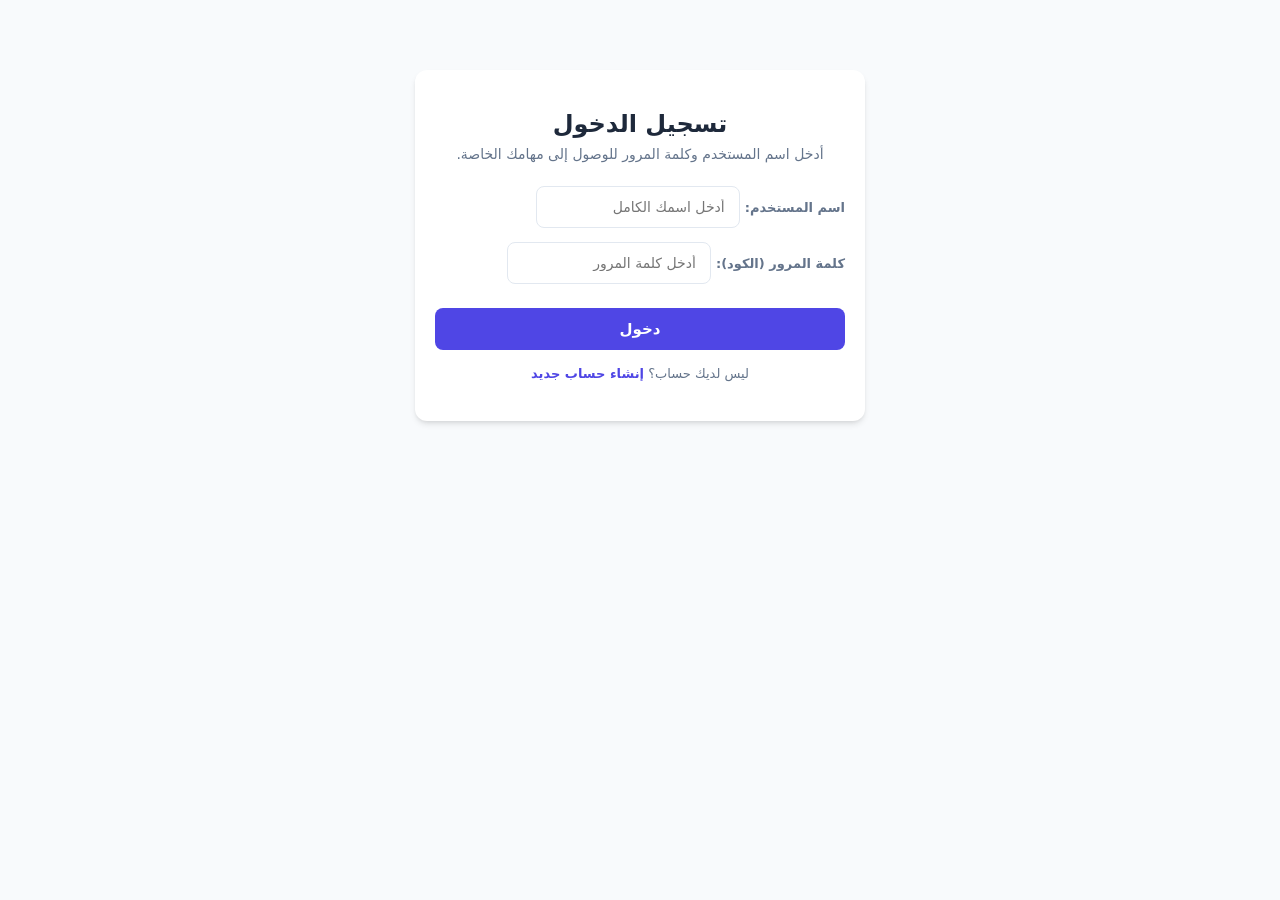
<file: index.html>
<!DOCTYPE html>
<html lang="ar" dir="rtl">
<head>
    <meta charset="UTF-8">
    <meta name="viewport" content="width=device-width, initial-scale=1.0">
    <title>منظم المهام اليومية الاحترافي</title>
    <style>
        :root {
            --primary: #4f46e5;
            --primary-hover: #4338ca;
            --bg-color: #f8fafc;
            --card-bg: #ffffff;
            --text-main: #1e293b;
            --text-muted: #64748b;
            --border: #e2e8f0;
            --success: #10b981;
            --danger: #ef4444;
            --radius: 12px;
            --shadow: 0 4px 6px -1px rgba(0, 0, 0, 0.1), 0 2px 4px -2px rgba(0, 0, 0, 0.1);
        }

        * {
            box-sizing: border-box;
            margin: 0;
            padding: 0;
            font-family: system-ui, -apple-system, BlinkMacSystemFont, "Segoe UI", Roboto, Oxygen, Ubuntu, Cantarell, sans-serif;
        }

        body {
            background-color: var(--bg-color);
            color: var(--text-main);
            min-height: 100vh;
            display: flex;
            flex-direction: column;
            align-items: center;
            padding: 20px;
        }

        .container {
            width: 100%;
            max-width: 800px;
            background: var(--card-bg);
            border-radius: var(--radius);
            box-shadow: var(--shadow);
            padding: 24px;
            margin-bottom: 30px;
        }

        /* شاشة تسجيل الدخول وإنشاء الحساب */
        .auth-container {
            text-align: center;
            padding: 40px 20px;
            max-width: 450px;
            margin-top: 50px;
        }

        .auth-container h2 {
            margin-bottom: 8px;
            color: var(--text-main);
        }

        .auth-container p {
            color: var(--text-muted);
            margin-bottom: 24px;
            font-size: 14px;
        }

        .auth-form {
            display: flex;
            flex-direction: column;
            gap: 14px;
            text-align: right;
        }

        .auth-form label {
            font-size: 13px;
            font-weight: 600;
            color: var(--text-muted);
        }

        .auth-form input {
            padding: 12px 14px;
            border: 1px solid var(--border);
            border-radius: 8px;
            font-size: 14px;
            outline: none;
        }

        .auth-form input:focus {
            border-color: var(--primary);
        }

        .auth-submit-btn {
            background: var(--primary);
            color: white;
            border: none;
            padding: 12px;
            border-radius: 8px;
            font-weight: 600;
            font-size: 15px;
            cursor: pointer;
            transition: background 0.2s;
            margin-top: 10px;
        }

        .auth-submit-btn:hover {
            background: var(--primary-hover);
        }

        .auth-switch {
            margin-top: 16px;
            font-size: 13px;
            color: var(--text-muted);
        }

        .auth-switch a {
            color: var(--primary);
            text-decoration: none;
            font-weight: 600;
            cursor: pointer;
        }

        .auth-switch a:hover {
            text-decoration: underline;
        }

        .error-msg {
            color: var(--danger);
            font-size: 12px;
            margin-top: 4px;
            display: none;
        }

        /* رأس الصفحة وحساب المستخدم */
        .app-header {
            display: flex;
            justify-content: space-between;
            align-items: center;
            border-bottom: 1px solid var(--border);
            padding-bottom: 16px;
            margin-bottom: 20px;
            flex-wrap: wrap;
            gap: 12px;
        }

        .user-profile {
            display: flex;
            align-items: center;
            gap: 12px;
        }

        .user-avatar {
            width: 44px;
            height: 44px;
            border-radius: 50%;
            object-fit: cover;
            border: 2px solid var(--primary);
            background: #e0e7ff;
            display: flex;
            align-items: center;
            justify-content: center;
            font-weight: bold;
            color: var(--primary);
            font-size: 18px;
        }

        .user-info h4 {
            font-size: 15px;
            color: var(--text-main);
        }

        .user-info span {
            font-size: 12px;
            color: var(--text-muted);
        }

        .logout-btn {
            background: #fee2e2;
            color: var(--danger);
            border: none;
            padding: 6px 14px;
            border-radius: 6px;
            font-size: 13px;
            font-weight: 600;
            cursor: pointer;
            transition: background 0.2s;
        }

        .logout-btn:hover {
            background: #fecaca;
        }

        /* تاريخ اليوم وزر اليوم */
        .date-display-bar {
            display: flex;
            justify-content: space-between;
            align-items: center;
            background: #f8fafc;
            padding: 12px 16px;
            border-radius: 8px;
            margin-bottom: 20px;
            border: 1px solid var(--border);
        }

        .current-date-text {
            font-size: 16px;
            font-weight: bold;
            color: var(--primary);
        }

        .today-btn {
            background: var(--primary);
            color: white;
            border: none;
            padding: 6px 12px;
            border-radius: 6px;
            font-size: 13px;
            cursor: pointer;
            font-weight: 600;
            transition: background 0.2s;
        }

        .today-btn:hover {
            background: var(--primary-hover);
        }

        /* التقويم التفاعلي */
        .calendar-section {
            margin-bottom: 24px;
        }

        .calendar-header {
            display: flex;
            justify-content: space-between;
            align-items: center;
            margin-bottom: 12px;
        }

        .calendar-header h3 {
            font-size: 16px;
        }

        .calendar-nav-btns {
            display: flex;
            gap: 8px;
        }

        .calendar-nav-btns button {
            background: #f1f5f9;
            border: 1px solid var(--border);
            padding: 4px 10px;
            border-radius: 4px;
            cursor: pointer;
            font-weight: bold;
        }

        .calendar-nav-btns button:hover {
            background: var(--border);
        }

        .calendar-grid {
            display: grid;
            grid-template-columns: repeat(7, 1fr);
            gap: 4px;
            text-align: center;
        }

        .calendar-day-name {
            font-size: 12px;
            font-weight: bold;
            color: var(--text-muted);
            padding: 6px 0;
        }

        .calendar-day {
            padding: 8px 4px;
            font-size: 14px;
            border-radius: 6px;
            cursor: pointer;
            background: #fff;
            border: 1px solid transparent;
            transition: all 0.2s;
        }

        .calendar-day:hover {
            background: #e0e7ff;
            color: var(--primary);
        }

        .calendar-day.selected {
            background: var(--primary) !important;
            color: white;
            font-weight: bold;
        }

        .calendar-day.today-marker {
            border-color: var(--primary);
            font-weight: bold;
        }

        .calendar-day.other-month {
            color: #cbd5e1;
        }

        /* لوحة الإحصائيات */
        .stats-grid {
            display: grid;
            grid-template-columns: repeat(auto-fit, minmax(140px, 1fr));
            gap: 12px;
            margin-bottom: 24px;
        }

        .stat-card {
            background: #f8fafc;
            border: 1px solid var(--border);
            border-radius: 8px;
            padding: 12px;
            text-align: center;
        }

        .stat-card h4 {
            font-size: 13px;
            color: var(--text-muted);
            margin-bottom: 4px;
        }

        .stat-card span {
            font-size: 20px;
            font-weight: bold;
            color: var(--text-main);
        }

        .progress-bar-container {
            background: var(--border);
            border-radius: 99px;
            height: 8px;
            width: 100%;
            margin-top: 8px;
            overflow: hidden;
        }

        .progress-bar-fill {
            background: var(--success);
            height: 100%;
            width: 0%;
            transition: width 0.3s ease;
        }

        /* إضافة مهمة جديدة */
        .task-form {
            display: flex;
            gap: 10px;
            margin-bottom: 24px;
            flex-wrap: wrap;
        }

        .task-form input[type="text"] {
            flex: 1;
            min-width: 200px;
            padding: 10px 14px;
            border: 1px solid var(--border);
            border-radius: 8px;
            font-size: 14px;
            outline: none;
        }

        .task-form input[type="text"]:focus {
            border-color: var(--primary);
        }

        .task-form input[type="time"] {
            padding: 10px;
            border: 1px solid var(--border);
            border-radius: 8px;
            font-size: 14px;
            outline: none;
        }

        .add-btn {
            background: var(--primary);
            color: white;
            border: none;
            padding: 10px 20px;
            border-radius: 8px;
            font-weight: 600;
            cursor: pointer;
            transition: background 0.2s;
        }

        .add-btn:hover {
            background: var(--primary-hover);
        }

        /* قائمة المهام */
        .tasks-section h3 {
            font-size: 16px;
            margin-bottom: 12px;
            color: var(--text-main);
        }

        .task-list {
            list-style: none;
            display: flex;
            flex-direction: column;
            gap: 10px;
            max-height: 350px;
            overflow-y: auto;
            padding-left: 4px;
        }

        .task-item {
            display: flex;
            justify-content: space-between;
            align-items: center;
            padding: 12px 16px;
            background: #ffffff;
            border: 1px solid var(--border);
            border-radius: 8px;
            transition: all 0.2s;
        }

        /* حالات المهام */
        .task-item.completed {
            background: #ecfdf5;
            border-color: #a7f3d0;
        }

        .task-item.completed .task-title {
            text-decoration: line-through;
            color: #065f46;
        }

        .task-item.overdue {
            background: #fef2f2;
            border-color: #fecaca;
        }

        .task-item.overdue .task-title {
            color: #991b1b;
        }

        .task-info {
            display: flex;
            align-items: center;
            gap: 12px;
            flex: 1;
        }

        .task-checkbox {
            width: 20px;
            height: 20px;
            cursor: pointer;
            accent-color: var(--success);
        }

        .task-details {
            display: flex;
            flex-direction: column;
        }

        .task-title {
            font-size: 15px;
            font-weight: 500;
        }

        .task-time {
            font-size: 12px;
            color: var(--text-muted);
        }

        .task-actions {
            display: flex;
            gap: 8px;
        }

        .action-btn {
            background: transparent;
            border: none;
            cursor: pointer;
            font-size: 14px;
            padding: 4px;
            border-radius: 4px;
            color: var(--text-muted);
            transition: color 0.2s;
        }

        .action-btn.edit:hover {
            color: var(--primary);
        }

        .action-btn.delete:hover {
            color: var(--danger);
        }

        .empty-state {
            text-align: center;
            color: var(--text-muted);
            padding: 30px;
            font-size: 14px;
        }

        @media (max-width: 600px) {
            .task-form {
                flex-direction: column;
            }
            .container {
                padding: 16px;
            }
        }
    </style>
</head>
<body>

    <!-- شاشة تسجيل الدخول وإنشاء الحساب -->
    <div id="authScreen" class="container auth-container">
        <h2 id="authTitle">تسجيل الدخول</h2>
        <p id="authSubtitle">أدخل اسم المستخدم وكلمة المرور للوصول إلى مهامك الخاصة.</p>
        
        <form class="auth-form" onsubmit="handleAuthSubmit(event)">
            <div id="nameFieldContainer">
                <label>اسم المستخدم:</label>
                <input type="text" id="authName" placeholder="أدخل اسمك الكامل">
            </div>
            <div>
                <label>كلمة المرور (الكود):</label>
                <input type="password" id="authPass" placeholder="أدخل كلمة المرور" required>
            </div>
            <div id="authError" class="error-msg"></div>
            <button type="submit" class="auth-submit-btn" id="authSubmitBtn">دخول</button>
        </form>

        <div class="auth-switch">
            <span id="switchText">ليس لديك حساب؟</span> 
            <a id="switchLink" onclick="toggleAuthMode()">إنشاء حساب جديد</a>
        </div>
    </div>

    <!-- التطبيق الرئيسي (مخفي حتى يتم تسجيل الدخول) -->
    <div id="appScreen" class="container" style="display: none;">
        
        <!-- رأس التطبيق مع الحساب وزر الخروج -->
        <div class="app-header">
            <div class="user-profile">
                <div id="userAvatar" class="user-avatar">م</div>
                <div class="user-info">
                    <h4 id="userName">اسم المستخدم</h4>
                    <span id="userStatus">حساب مسجل محلياً</span>
                </div>
            </div>
            <button class="logout-btn" onclick="logout()">تسجيل الخروج</button>
        </div>

        <!-- شريط تاريخ اليوم -->
        <div class="date-display-bar">
            <div class="current-date-text" id="todayHeaderString">...</div>
            <button class="today-btn" onclick="goToToday()">اليوم</button>
        </div>

        <!-- التقويم التفاعلي -->
        <div class="calendar-section">
            <div class="calendar-header">
                <h3 id="calendarMonthYear">أكتوبر 2026</h3>
                <div class="calendar-nav-btns">
                    <button onclick="changeMonth(-1)">&#10095;</button>
                    <button onclick="changeMonth(1)">&#10094;</button>
                </div>
            </div>
            <div class="calendar-grid">
                <div class="calendar-day-name">أحد</div>
                <div class="calendar-day-name">إثنين</div>
                <div class="calendar-day-name">ثلاثاء</div>
                <div class="calendar-day-name">أربعاء</div>
                <div class="calendar-day-name">خميس</div>
                <div class="calendar-day-name">جمعة</div>
                <div class="calendar-day-name">سبت</div>
            </div>
            <div class="calendar-grid" id="calendarDays" style="margin-top: 4px;"></div>
        </div>

        <!-- إحصائيات المهام -->
        <div class="stats-grid">
            <div class="stat-card">
                <h4>إجمالي المهام</h4>
                <span id="statTotal">0</span>
            </div>
            <div class="stat-card">
                <h4>المكتملة</h4>
                <span id="statCompleted" style="color: var(--success);">0</span>
            </div>
            <div class="stat-card">
                <h4>غير المكتملة</h4>
                <span id="statOverdue" style="color: var(--danger);">0</span>
            </div>
            <div class="stat-card">
                <h4>نسبة الإنجاز</h4>
                <span id="statPercentage">0%</span>
                <div class="progress-bar-container">
                    <div class="progress-bar-fill" id="progressBar"></div>
                </div>
            </div>
        </div>

        <!-- نموذج إضافة مهمة -->
        <div class="task-form">
            <input type="text" id="taskInput" placeholder="أدخل اسم المهمة الجديدة...">
            <input type="time" id="taskTimeInput">
            <button class="add-btn" onclick="handleTaskSubmit()">إضافة مهمة</button>
        </div>

        <!-- قائمة مهام اليوم المختار -->
        <div class="tasks-section">
            <h3 id="selectedDateTitle">مهام اليوم</h3>
            <ul class="task-list" id="taskList">
                <!-- يتم تعبئتها ديناميكياً -->
            </ul>
        </div>

    </div>

    <script>
        let isRegisterMode = false;
        let currentUser = null;
        let tasks = [];
        let currentDate = new Date();
        let selectedDate = new Date();
        let viewMonth = new Date().getMonth();
        let viewYear = new Date().getFullYear();
        let editingTaskId = null;

        const monthsArabic = [
            "يناير", "فبراير", "مارس", "أبريل", "مايو", "يونيو",
            "يوليو", "أغسطس", "سبتمبر", "أكتوبر", "نوفمبر", "ديسمبر"
        ];

        const daysArabic = [
            "الأحد", "الإثنين", "الثلاثاء", "الأربعاء", "الخميس", "الجمعة", "السبت"
        ];

        window.onload = function() {
            checkAuth();
        };

        // تبديل بين شاشة تسجيل الدخول وإنشاء حساب
        function toggleAuthMode() {
            isRegisterMode = !isRegisterMode;
            const title = document.getElementById('authTitle');
            const subtitle = document.getElementById('authSubtitle');
            const submitBtn = document.getElementById('authSubmitBtn');
            const switchText = document.getElementById('switchText');
            const switchLink = document.getElementById('switchLink');
            const nameContainer = document.getElementById('nameFieldContainer');
            const errorDiv = document.getElementById('authError');

            errorDiv.style.display = 'none';

            if (isRegisterMode) {
                title.innerText = "إنشاء حساب جديد";
                subtitle.innerText = "أدخل اسمك وكلمة المرور الخاصة بك لتسجيل حسابك.";
                submitBtn.innerText = "تسجيل وحفظ الحساب";
                switchText.innerText = "لديك حساب بالفعل؟";
                switchLink.innerText = "تسجيل الدخول";
                nameContainer.style.display = 'block';
                document.getElementById('authName').setAttribute('required', 'true');
            } else {
                title.innerText = "تسجيل الدخول";
                subtitle.innerText = "أدخل اسم المستخدم وكلمة المرور للوصول إلى مهامك الخاصة.";
                submitBtn.innerText = "دخول";
                switchText.innerText = "ليس لديك حساب؟";
                switchLink.innerText = "إنشاء حساب جديد";
                nameContainer.style.display = 'block'; // اترك الاسم مطلوباً للتعرف على الحساب
                document.getElementById('authName').setAttribute('required', 'true');
            }
        }

        // التعامل مع إرسال فورم الدخول أو التسجيل
        function handleAuthSubmit(event) {
            event.preventDefault();
            const name = document.getElementById('authName').value.trim();
            const pass = document.getElementById('authPass').value.trim();
            const errorDiv = document.getElementById('authError');

            if (!name || !pass) return;

            // جلب قاعدة بيانات الحسابات المخزنة محلياً
            let accounts = JSON.parse(localStorage.getItem('app_accounts')) || {};

            if (isRegisterMode) {
                // التأكد مما إذا كان الحساب موجوداً مسبقاً
                if (accounts[name]) {
                    errorDiv.innerText = "هذا الاسم مستخدم بالفعل. اختر اسماً آخر أو سجل الدخول.";
                    errorDiv.style.display = 'block';
                    return;
                }
                // إنشاء حساب جديد
                accounts[name] = { pass: pass };
                localStorage.setItem('app_accounts', JSON.stringify(accounts));
            } else {
                // التحقق من صحة بيانات الدخول
                if (!accounts[name] || accounts[name].pass !== pass) {
                    errorDiv.innerText = "اسم المستخدم أو كلمة المرور غير صحيحة!";
                    errorDiv.style.display = 'block';
                    return;
                }
            }

            // حفظ المستخدم الحالي في الجلسة
            currentUser = {
                name: name,
                initial: name.charAt(0).toUpperCase()
            };
            localStorage.setItem('app_current_user', JSON.stringify(currentUser));
            
            // تفريغ الحقول
            document.getElementById('authName').value = '';
            document.getElementById('authPass').value = '';
            errorDiv.style.display = 'none';

            showApp();
        }

        function checkAuth() {
            const savedUser = localStorage.getItem('app_current_user');
            if (savedUser) {
                currentUser = JSON.parse(savedUser);
                showApp();
            } else {
                showAuth();
            }
        }

        function logout() {
            localStorage.removeItem('app_current_user');
            currentUser = null;
            showAuth();
        }

        function showAuth() {
            document.getElementById('authScreen').style.display = 'block';
            document.getElementById('appScreen').style.display = 'none';
        }

        function showApp() {
            document.getElementById('authScreen').style.display = 'none';
            document.getElementById('appScreen').style.display = 'block';
            
            document.getElementById('userName').innerText = currentUser.name;
            document.getElementById('userAvatar').innerText = currentUser.initial;

            loadTasksFromStorage();
            updateTodayHeader();
            renderCalendar();
            renderTasks();
            updateStats();
        }

        function getStorageKey() {
            return 'tasks_' + currentUser.name;
        }

        function loadTasksFromStorage() {
            const data = localStorage.getItem(getStorageKey());
            tasks = data ? JSON.parse(data) : [];
        }

        function saveTasksToStorage() {
            localStorage.setItem(getStorageKey(), JSON.stringify(tasks));
        }

        function updateTodayHeader() {
            const dayName = daysArabic[currentDate.getDay()];
            const dayNum = currentDate.getDate();
            const monthName = monthsArabic[currentDate.getMonth()];
            const year = currentDate.getFullYear();
            document.getElementById('todayHeaderString').innerText = `${dayName} ${dayNum} ${monthName} ${year}`;
        }

        function goToToday() {
            selectedDate = new Date();
            viewMonth = selectedDate.getMonth();
            viewYear = selectedDate.getFullYear();
            renderCalendar();
            renderTasks();
        }

        function renderCalendar() {
            const monthYearEl = document.getElementById('calendarMonthYear');
            monthYearEl.innerText = `${monthsArabic[viewMonth]} ${viewYear}`;

            const daysContainer = document.getElementById('calendarDays');
            daysContainer.innerHTML = '';

            const firstDayIndex = new Date(viewYear, viewMonth, 1).getDay();
            const totalDays = new Date(viewYear, viewMonth + 1, 0).getDate();

            const prevMonthDays = new Date(viewYear, viewMonth, 0).getDate();
            for (let i = firstDayIndex - 1; i >= 0; i--) {
                const dayDiv = document.createElement('div');
                dayDiv.classList.add('calendar-day', 'other-month');
                dayDiv.innerText = prevMonthDays - i;
                daysContainer.appendChild(dayDiv);
            }

            for (let d = 1; d <= totalDays; d++) {
                const dayDiv = document.createElement('div');
                dayDiv.classList.add('calendar-day');
                dayDiv.innerText = d;

                const thisLoopDate = new Date(viewYear, viewMonth, d);
                
                if (isSameDate(thisLoopDate, currentDate)) {
                    dayDiv.classList.add('today-marker');
                }

                if (isSameDate(thisLoopDate, selectedDate)) {
                    dayDiv.classList.add('selected');
                }

                dayDiv.onclick = () => {
                    selectedDate = new Date(viewYear, viewMonth, d);
                    renderCalendar();
                    renderTasks();
                };

                daysContainer.appendChild(dayDiv);
            }
        }

        function changeMonth(direction) {
            viewMonth += direction;
            if (viewMonth > 11) {
                viewMonth = 0;
                viewYear++;
            } else if (viewMonth < 0) {
                viewMonth = 11;
                viewYear--;
            }
            renderCalendar();
        }

        function isSameDate(d1, d2) {
            return d1.getFullYear() === d2.getFullYear() &&
                   d1.getMonth() === d2.getMonth() &&
                   d1.getDate() === d2.getDate();
        }

        function formatDateKey(date) {
            const y = date.getFullYear();
            const m = String(date.getMonth() + 1).padStart(2, '0');
            const d = String(date.getDate()).padStart(2, '0');
            return `${y}-${m}-${d}`;
        }

        function handleTaskSubmit() {
            const input = document.getElementById('taskInput');
            const timeInput = document.getElementById('taskTimeInput');
            const text = input.value.trim();
            const time = timeInput.value;

            if (!text) return;

            const dateKey = formatDateKey(selectedDate);

            if (editingTaskId) {
                tasks = tasks.map(t => {
                    if (t.id === editingTaskId) {
                        t.text = text;
                        t.time = time;
                    }
                    return t;
                });
                editingTaskId = null;
                document.querySelector('.add-btn').innerText = "إضافة مهمة";
            } else {
                const newTask = {
                    id: Date.now().toString(),
                    dateKey: dateKey,
                    text: text,
                    time: time || "",
                    completed: false
                };
                tasks.push(newTask);
            }

            input.value = '';
            timeInput.value = '';
            saveTasksToStorage();
            renderTasks();
            updateStats();
        }

        function renderTasks() {
            const taskListEl = document.getElementById('taskList');
            const selectedDateTitleEl = document.getElementById('selectedDateTitle');
            
            const dayName = daysArabic[selectedDate.getDay()];
            selectedDateTitleEl.innerText = `مهام يوم ${dayName} ${selectedDate.getDate()} ${monthsArabic[selectedDate.getMonth()]} ${selectedDate.getFullYear()}`;

            const dateKey = formatDateKey(selectedDate);
            const currentDayTasks = tasks.filter(t => t.dateKey === dateKey);

            taskListEl.innerHTML = '';

            if (currentDayTasks.length === 0) {
                taskListEl.innerHTML = `<div class="empty-state">لا توجد مهام مسجلة لهذا اليوم. أضف مهمة جديدة بالأعلى!</div>`;
                return;
            }

            const nowReal = new Date();

            currentDayTasks.forEach(task => {
                const li = document.createElement('li');
                li.className = 'task-item';

                const taskDateObj = new Date(task.dateKey);
                const isPastDay = isDateBefore(taskDateObj, nowReal);

                let statusClass = '';
                if (task.completed) {
                    statusClass = 'completed';
                } else if (isPastDay) {
                    statusClass = 'overdue';
                }

                if (statusClass) {
                    li.classList.add(statusClass);
                }

                li.innerHTML = `
                    <div class="task-info">
                        <input type="checkbox" class="task-checkbox" ${task.completed ? 'checked' : ''} onchange="toggleTaskStatus('${task.id}')">
                        <div class="task-details">
                            <span class="task-title">${escapeHtml(task.text)}</span>
                            ${task.time ? `<span class="task-time">⏰ ${task.time}</span>` : ''}
                        </div>
                    </div>
                    <div class="task-actions">
                        <button class="action-btn edit" onclick="editTask('${task.id}')" title="تعديل">✏️</button>
                        <button class="action-btn delete" onclick="deleteTask('${task.id}')" title="حذف">🗑️</button>
                    </div>
                `;
                taskListEl.appendChild(li);
            });
        }

        function isDateBefore(d1, d2) {
            const clean1 = new Date(d1.getFullYear(), d1.getMonth(), d1.getDate());
            const clean2 = new Date(d2.getFullYear(), d2.getMonth(), d2.getDate());
            return clean1 < clean2;
        }

        function toggleTaskStatus(id) {
            tasks = tasks.map(t => {
                if (t.id === id) {
                    t.completed = !t.completed;
                }
                return t;
            });
            saveTasksToStorage();
            renderTasks();
            updateStats();
        }

        function editTask(id) {
            const task = tasks.find(t => t.id === id);
            if (!task) return;

            document.getElementById('taskInput').value = task.text;
            document.getElementById('taskTimeInput').value = task.time;
            editingTaskId = id;
            document.querySelector('.add-btn').innerText = "تحديث المهمة";
            document.getElementById('taskInput').focus();
        }

        function deleteTask(id) {
            if (confirm("هل أنت متأكد من حذف هذه المهمة؟")) {
                tasks = tasks.filter(t => t.id !== id);
                saveTasksToStorage();
                renderTasks();
                updateStats();
            }
        }

        function updateStats() {
            const total = tasks.length;
            const nowReal = new Date();

            let completedCount = 0;
            let overdueCount = 0;

            tasks.forEach(t => {
                if (t.completed) {
                    completedCount++;
                } else {
                    const taskDateObj = new Date(t.dateKey);
                    if (isDateBefore(taskDateObj, nowReal)) {
                        overdueCount++;
                    }
                }
            });

            const percentage = total > 0 ? Math.round((completedCount / total) * 100) : 0;

            document.getElementById('statTotal').innerText = total;
            document.getElementById('statCompleted').innerText = completedCount;
            document.getElementById('statOverdue').innerText = overdueCount;
            document.getElementById('statPercentage').innerText = percentage + '%';
            document.getElementById('progressBar').style.width = percentage + '%';
        }

        function escapeHtml(text) {
            const map = {
                '&': '&amp;',
                '<': '&lt;',
                '>': '&gt;',
                '"': '&quot;',
                "'": '&#039;'
            };
            return text.replace(/[&<>"']/g, m => map[m]);
        }
    </script>
</body>
</html>
</file>
